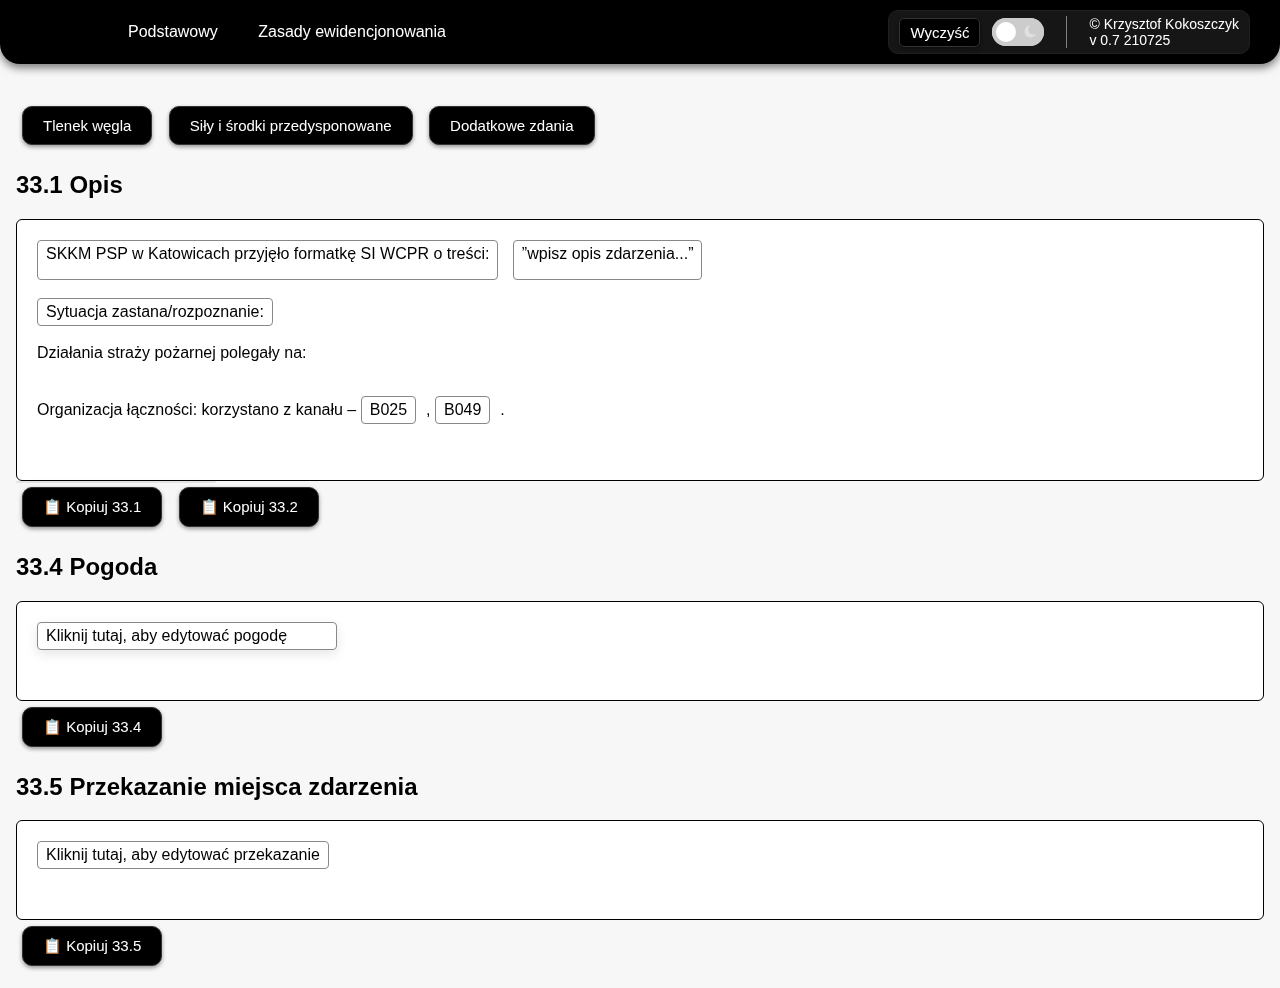
<file: index.html>
<!DOCTYPE html>
<html lang="pl">

<head>
  <meta charset="UTF-8">
  <meta name="viewport" content="width=device-width, initial-scale=1.0">
  <title>Generator opisu v 0.7</title>
  <link rel="stylesheet" href="style.css">
</head>

<body class="bg-light">

  <div class="navbar">
    <div class="navbar-logo-obwoluta">
      <div class="navbar-logo"><span id="logoText">K</span></div>
    </div>
    <div class="navbar-left">
      <div class="navbar-links">
        <button onclick="loadTab('tab3')">Podstawowy</button>
        <button onclick="loadTab('tab4')">Zasady ewidencjonowania</button>
      </div>
    </div>
    <div class="navbar-right">
  <button id="btnClear">Wyczyść</button>
  <label class="theme-toggle">
    <input type="checkbox" id="darkModeToggle">
    <span class="slider">
    <span class="slider">
    <svg class="icon sun" viewBox="0 0 24 24"><path fill="currentColor" d="M6.76 4.84l-1.8-1.79-1.41 1.41 1.79 1.8 1.42-1.42zm10.48 0l1.79-1.79-1.41-1.41-1.8 1.79 1.42 1.41zM12 4V1h-1v3h1zm5 8a5 5 0 11-10 0 5 5 0 0110 0zm1 0h3v-1h-3v1zm-1.76 7.16l1.8 1.79 1.41-1.41-1.79-1.8-1.42 1.42zM12 20v3h1v-3h-1zm-7-8H2v1h3v-1zm1.76 7.16l-1.8 1.79 1.41 1.41 1.8-1.79-1.41-1.41z"/></svg>
    <svg class="icon moon" viewBox="0 0 24 24"><path fill="currentColor" d="M12.74 2a9 9 0 108.6 12.42A7 7 0 0112.74 2z"/></svg>
    <span class="circle"></span>
  </label>
  <div class="separator"></div>
  <div class="copyright">
    &copy; Krzysztof Kokoszczyk<br>
    v 0.7 210725
  </div>
</div>
</div>
  </div>
  <div id="tabContent" style="padding: 16px; padding-top: 100px;"></div>
  <script src="main.js"></script>
</body>

</html>
</file>
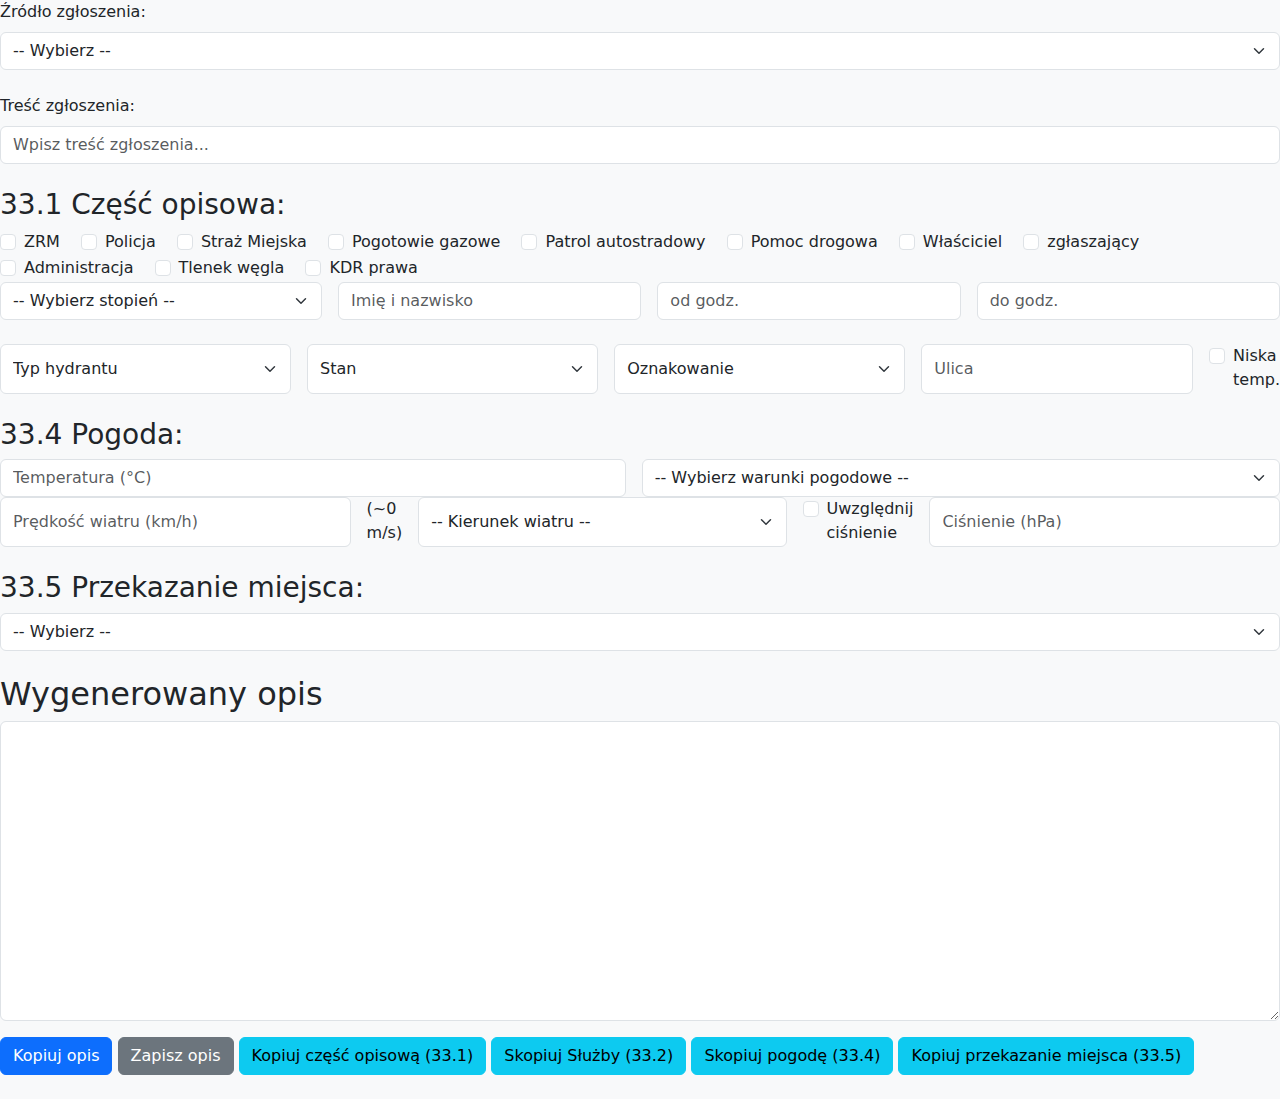
<file: tab1.html>
<!DOCTYPE html>
<html lang="pl">
<head>
  <meta charset="UTF-8">
  <meta name="viewport" content="width=device-width, initial-scale=1.0">
  <title>Generator opisu v0.1</title>
  <link href="https://cdn.jsdelivr.net/npm/bootstrap@5.3.0-alpha1/dist/css/bootstrap.min.css" rel="stylesheet">
  <script src="script.js"></script>
</head>
<body class="bg-light">
    <div class="mb-4">
      <label for="source" class="form-label">Źródło zgłoszenia:</label>
      <select id="source" class="form-select" onchange="updateDescription()">
        <option value="">-- Wybierz --</option>
        <option value="SI WCPR">SI WCPR</option>
        <option value="Numer miejski">Numer miejski</option>
        <option value="Monitoring">Monitoring</option>
      </select>
    </div>

    <div class="mb-4">
      <label for="message" class="form-label">Treść zgłoszenia:</label>
      <input type="text" id="message" class="form-control" onfocus="this.select()" oninput="updateDescription()" placeholder="Wpisz treść zgłoszenia...">
    </div>

    <div class="mb-4">
      <h3>33.1 Część opisowa:</h3>
      <div class="form-check form-check-inline">
        <input type="checkbox" class="form-check-input on-scene copy-eligible" id="zrmCheckbox" value="ZRM" onchange="updateDescription()">
        <label class="form-check-label" for="zrmCheckbox">ZRM</label>
      </div>
      <div class="form-check form-check-inline">
        <input type="checkbox" class="form-check-input on-scene copy-eligible" id="policjaCheckbox" value="Policja" onchange="updateDescription()">
        <label class="form-check-label" for="policjaCheckbox">Policja</label>
      </div>
      <div class="form-check form-check-inline">
        <input type="checkbox" class="form-check-input on-scene copy-eligible" id="strazmCheckbox" value="Straż Miejska" onchange="updateDescription()">
        <label class="form-check-label" for="strazmCheckbox">Straż Miejska</label>
      </div>
      <div class="form-check form-check-inline">
        <input type="checkbox" class="form-check-input on-scene copy-eligible" id="pgCheckbox" value="Pogotowie gazowe" onchange="updateDescription()">
        <label class="form-check-label" for="pgCheckbox">Pogotowie gazowe</label>
      </div>
      <div class="form-check form-check-inline">
        <input type="checkbox" class="form-check-input on-scene copy-eligible" id="paCheckbox" value="Patrol autostradowy" onchange="updateDescription()">
        <label class="form-check-label" for="paCheckbox">Patrol autostradowy</label>
      </div>
      <div class="form-check form-check-inline">
        <input type="checkbox" class="form-check-input on-scene copy-eligible" id="pdCheckbox" value="Pomoc drogowa" onchange="updateDescription()">
        <label class="form-check-label" for="pdCheckbox">Pomoc drogowa</label>
      </div>
      <div class="form-check form-check-inline">
        <input type="checkbox" class="form-check-input on-scene" id="ownerCheckbox" value="Właściciel" onchange="updateDescription()">
        <label class="form-check-label" for="ownerCheckbox">Właściciel</label>
      </div>
      <div class="form-check form-check-inline">
        <input type="checkbox" class="form-check-input on-scene" id="zgCheckbox" value="Zgłaszający" onchange="updateDescription()">
        <label class="form-check-label" for="zgCheckbox">zgłaszający</label>
      </div>
      <div class="form-check form-check-inline">
        <input type="checkbox" class="form-check-input on-scene" id="admCheckbox" value="Przedstawiciel administracji" onchange="updateDescription()">
        <label class="form-check-label" for="admCheckbox">Administracja</label>
      </div>
      <div class="form-check form-check-inline">
        <input type="checkbox" id="coCheckbox" class="form-check-input" onchange="toggleCO(); updateDescription()">
        <label class="form-check-label" for="coCheckbox">Tlenek węgla</label>
      </div>
      <div class="form-check form-check-inline">
        <input type="checkbox" id="kdrRightsCheckbox" class="form-check-input" onchange="toggleKDR(); updateDescription()">
        <label class="form-check-label" for="kdrRightsCheckbox">KDR prawa</label>
    </div>

    <div id="coDetails" class="mb-4" style="display: none;">
      <div class="d-flex gap-3">
        <input type="text" id="aptNumber" class="form-control" placeholder="Wpisz numer mieszkania" oninput="updateDescription()">
        <input type="text" id="checkedFlats" class="form-control" placeholder="Wpisz sprawdzone mieszkania" oninput="updateDescription()">
        <input type="text" id="uncheckedFlats" class="form-control" placeholder="Nie dokonano pomiarów - numery" oninput="updateDescription()">
      </div>
      <div class="mt-3 d-flex gap-3">
        <div class="form-check">
          <input type="checkbox" id="evacuation" class="form-check-input" onchange="updateDescription()">
          <label class="form-check-label" for="evacuation">Ewakuacja</label>
        </div>
        <div class="form-check">
          <input type="checkbox" id="kpp" class="form-check-input" onchange="updateDescription()">
          <label class="form-check-label" for="kpp">KPP</label>
        </div>
        <div class="form-check">
          <input type="checkbox" id="drager" class="form-check-input" onchange="updateDescription()">
          <label class="form-check-label" for="drager">Drager</label>
        </div>
        <div class="form-check">
          <input type="checkbox" id="ban" class="form-check-input" onchange="updateDescription()">
          <label class="form-check-label" for="ban">Zakaz</label>
        </div>
      </div>
    </div>

    <div id="kdrDetails" class="mb-4" style="display: none;">
      <div class="d-flex gap-3">
        <div class="form-check">
          <input type="checkbox" id="kdrEvac" class="form-check-input" onchange="updateDescription()">
          <label class="form-check-label" for="kdrEvac">Ewakuacja</label>
        </div>
        <div class="form-check">
          <input type="checkbox" id="kdrBanStay" class="form-check-input" onchange="updateDescription()">
          <label class="form-check-label" for="kdrBanStay">Zakaz przebywania</label>
        </div>
        <div class="form-check">
          <input type="checkbox" id="kdrEvacProp" class="form-check-input" onchange="updateDescription()">
          <label class="form-check-label" for="kdrEvacProp">Ewakuacja mienia</label>
        </div>
        <div class="form-check">
          <input type="checkbox" id="kdrDemol" class="form-check-input" onchange="updateDescription()">
          <label class="form-check-label" for="kdrDemol">Prace wyburzeniowe</label>
        </div>
      </div>
      <div class="d-flex gap-3">
        <div class="form-check">
          <input type="checkbox" id="kdrCommBlock" class="form-check-input" onchange="updateDescription()">
          <label class="form-check-label" for="kdrCommBlock">Wstrzymania komunikacji</label>
        </div>
        <div class="form-check">
          <input type="checkbox" id="kdrAcceptUse" class="form-check-input" onchange="updateDescription()">
          <label class="form-check-label" for="kdrAcceptUse">Przyjęcia w użytkowanie</label>
        </div>
        <div class="form-check">
          <input type="checkbox" id="kdrAbandonRules" class="form-check-input" onchange="updateDescription()">
          <label class="form-check-label" for="kdrAbandonRules">Odstąpienia od zasad uznanych za bezpieczne</label>
        </div>
      </div>
    </div>

    <div class="d-flex gap-3 mb-4">
      <select id="rank" class="form-select" onchange="updateDescription()">
        <option value="">-- Wybierz stopień --</option>
        <option>ogn.</option>
        <option>st. ogn.</option>
        <option>mł. asp.</option>
        <option>asp.</option>
        <option>st. asp.</option>
        <option>asp. sztab.</option>
        <option>mł. kpt.</option>
        <option>kpt.</option>
        <option>st. kpt.</option>
        <option>mł. bryg.</option>
      </select>
      <input type="text" id="officer" class="form-control" placeholder="Imię i nazwisko" oninput="updateDescription()">
      <input type="text" id="fromHour" class="form-control" placeholder="od godz." oninput="formatTime(this); updateDescription()">
      <input type="text" id="toHour" class="form-control" placeholder="do godz." oninput="formatTime(this); updateDescription()">
    </div>
    
    <div class="d-flex gap-3 mb-4">
      <select id="hydrantType" class="form-select" onchange="updateDescription()">
        <option value="">Typ hydrantu</option>
        <option value="podziemny">podziemny</option>
        <option value="nadziemny">nadziemny</option>
      </select>
      <select id="hydrantState" class="form-select" onchange="updateDescription()">
        <option value="">Stan</option>
        <option value="sprawny">sprawny</option>
        <option value="niesprawny">niesprawny</option>
      </select>
      <select id="hydrantMarking" class="form-select" onchange="updateDescription()">
        <option value="">Oznakowanie</option>
        <option value="oznakowany">oznakowany</option>
        <option value="nieoznakowany">nieoznakowany</option>
      </select>
      <input type="text" id="hydrantStreet" class="form-control" placeholder="Ulica" oninput="updateDescription()">
      <div class="form-check">
        <input type="checkbox" id="hydrantLowTemp" class="form-check-input" onchange="updateDescription()">
        <label class="form-check-label" for="hydrantLowTemp">Niska temp.</label>
      </div>
    </div>

    <div class="mb-4">
      <h3>33.4 Pogoda:</h3>
      <div class="d-flex gap-3">
        <input type="text" id="temperature" class="form-control" placeholder="Temperatura (°C)" oninput="updateDescription()">
        <select id="weatherCondition" class="form-select" onchange="updateDescription()">
          <option value="">-- Wybierz warunki pogodowe --</option>
          <option value="brak opadów">brak opadów</option>
          <option value="brak zachmurzenia">brak zachmurzenia</option>
          <option value="zachmurzenie - częściowe">zachmurzenie - częściowe</option>
          <option value="zachmurzenie - całkowite">zachmurzenie - całkowite</option>
          <option value="mgła">mgła</option>
          <option value="opad deszczu">opad deszczu</option>
          <option value="opad śniegu">opad śniegu</option>
        </select>
      </div>
      <div class="d-flex gap-3">
        <input type="text" id="windSpeed" class="form-control" placeholder="Prędkość wiatru (km/h)" oninput="updateDescription(); updateWindSpeedMS();">
        <span id="windSpeedMS">(~0 m/s)</span>
        <select id="windDir" class="form-select" onchange="updateDescription()">
          <option value="">-- Kierunek wiatru --</option>
          <option value="północny">północny</option>
          <option value="północno-wschodni">północno-wschodni</option>
          <option value="wschodni">wschodni</option>
          <option value="południowo-wschodni">południowo-wschodni</option>
          <option value="południowy">południowy</option>
          <option value="południowo-zachodni">południowo-zachodni</option>
          <option value="zachodni">zachodni</option>
          <option value="północno-zachodni">północno-zachodni</option>
        </select>
        <div class="form-check">
          <input type="checkbox" id="pressureToggle" class="form-check-input" onchange="updateDescription()">
          <label class="form-check-label" for="pressureToggle">Uwzględnij ciśnienie</label>
        </div>
        <input type="text" id="pressureVal" class="form-control" placeholder="Ciśnienie (hPa)" oninput="updateDescription()">
      </div>
    </div>

    <div class="mb-4">
      <h3>33.5 Przekazanie miejsca:</h3>
      <select id="status" class="form-select" onchange="updateHandoverStatus()">
        <option value="">-- Wybierz --</option>
        <option value="1">Przekazano</option>
        <option value="2">Służbą wiodącą była Policja</option>
        <option value="3">Brak działań ratowniczych</option>
        <option value="4">Brak właściciela obiektu</option>
        <option value="5">Brak szkód, charakter zdarzenia</option>
        <option value="6">Brak właściciela na miejscu</option>
      </select>
    </div>

    <div class="mb-4">
      <h2>Wygenerowany opis</h2>
      <textarea id="output" class="form-control" style="height: 300px;" readonly></textarea>
      <div class="mt-3">
        <button class="btn btn-primary" onclick="copyOutput()">Kopiuj opis</button>
        <button class="btn btn-secondary" onclick="saveOutput()">Zapisz opis</button>
        <button class="btn btn-info" onclick="copyDescriptionOnly()">Kopiuj część opisową (33.1)</button>
        <button class="btn btn-info" onclick="copySelectedServices()">Skopiuj Służby (33.2)</button>
        <button class="btn btn-info" onclick="copyWeather()">Skopiuj pogodę (33.4)</button>
        <button class="btn btn-info" onclick="copyHandover()">Kopiuj przekazanie miejsca (33.5)</button>
      </div>
    </div>

  </div>

  <script src="https://cdn.jsdelivr.net/npm/bootstrap@5.3.0-alpha1/dist/js/bootstrap.bundle.min.js"></script>
</body>
</html>
</file>
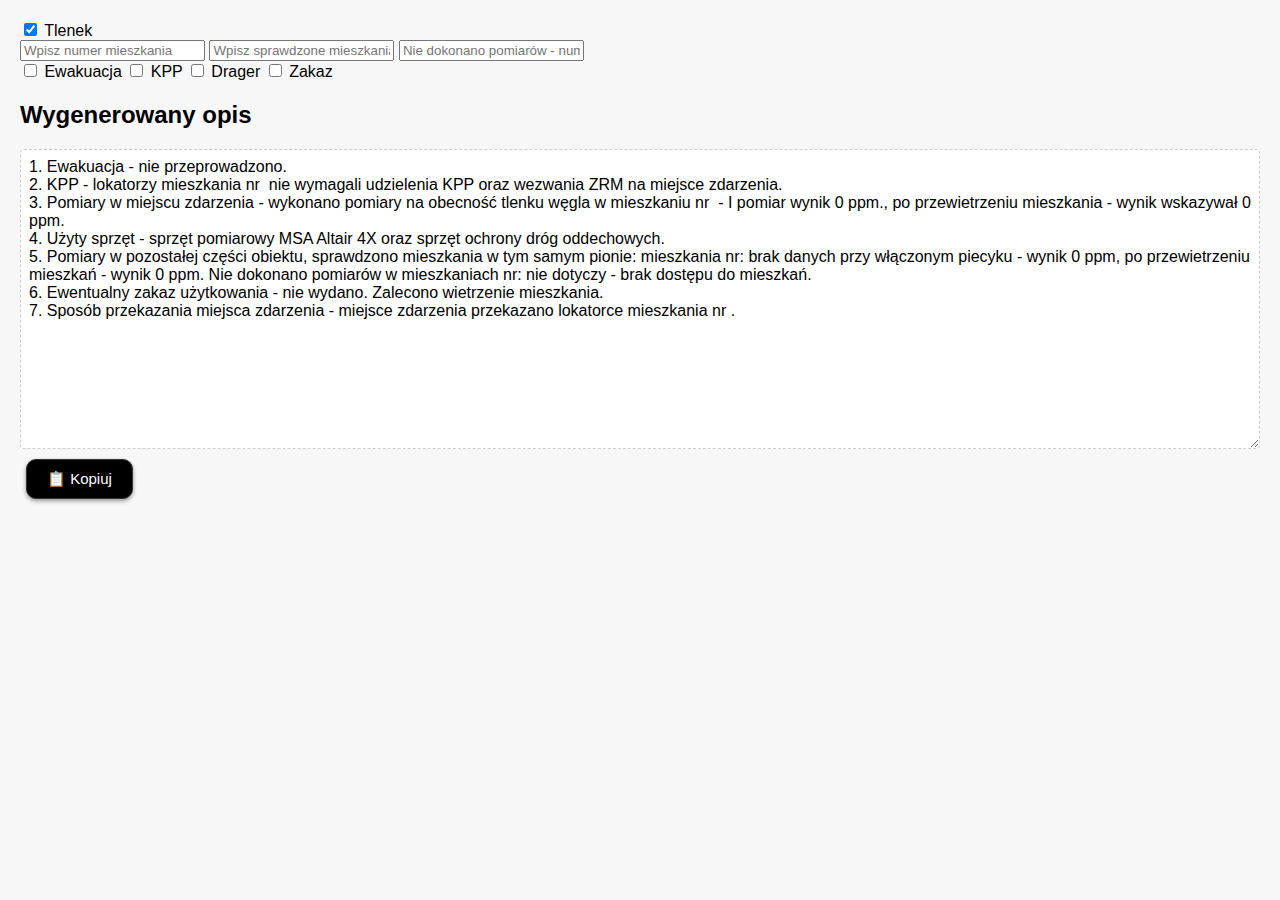
<file: tab2.html>
<!DOCTYPE html>
<html lang="pl">
<head>
  <meta charset="UTF-8">
  <title>7 punktów</title>
  <link rel="stylesheet" href="style.css">
  <style>
    textarea.interactive {
      border: 1px dashed #ccc;
      padding: 8px;
      font-family: inherit;
      font-size: 1rem;
      background-color: #fff;
      box-sizing: border-box;
      resize: vertical;
      width: 100%;
      height: 300px;
    }
  </style>
</head>
<body onload="updateDescription()">

<div class="container">
  <div class="form-check mb-3">
    <input type="checkbox" id="coCheckbox" class="form-check-input" onchange="updateDescription()" checked>
    <label class="form-check-label" for="coCheckbox">Tlenek</label>
  </div>

  <div id="coDetails" class="mb-4">
    <div class="d-flex gap-3">
      <input type="text" id="aptNumber" placeholder="Wpisz numer mieszkania" oninput="updateDescription()">
      <input type="text" id="checkedFlats" placeholder="Wpisz sprawdzone mieszkania" oninput="updateDescription()">
      <input type="text" id="uncheckedFlats" placeholder="Nie dokonano pomiarów - numery" oninput="updateDescription()">
    </div>
    <div class="mt-3 d-flex gap-3">
      <label><input type="checkbox" id="evacuation" onchange="updateDescription()"> Ewakuacja</label>
      <label><input type="checkbox" id="kpp" onchange="updateDescription()"> KPP</label>
      <label><input type="checkbox" id="drager" onchange="updateDescription()"> Drager</label>
      <label><input type="checkbox" id="ban" onchange="updateDescription()"> Zakaz</label>
    </div>
  </div>

  <h2>Wygenerowany opis</h2>
  <textarea id="output" class="interactive" style="width: 100%; height: 300px; white-space: pre-wrap;" readonly></textarea>
  <div class="mt-3">
    <button class="copy-button" onclick="copyDescriptionOnly()">📋 Kopiuj</button>
  </div>
</div>

<script>
  function updateDescription() {
    const co = document.getElementById("coCheckbox").checked;
    let outputText = "";

    if (co) {
      const apt = document.getElementById("aptNumber").value;
      const flats = document.getElementById("checkedFlats").value || "brak danych";
      const unflats = document.getElementById("uncheckedFlats").value || "nie dotyczy";
      const evac = document.getElementById("evacuation").checked;
      const kpp = document.getElementById("kpp").checked;
      const drager = document.getElementById("drager").checked;
      const ban = document.getElementById("ban").checked;

      outputText += `1. Ewakuacja - ${evac ? 'przeprowadzono' : 'nie przeprowadzono'}.\n`;
      outputText += `2. KPP - lokatorzy mieszkania nr ${apt} ${kpp ? 'wymagali' : 'nie wymagali'} udzielenia KPP oraz wezwania ZRM na miejsce zdarzenia.\n`;
      outputText += `3. Pomiary w miejscu zdarzenia - wykonano pomiary na obecność tlenku węgla w mieszkaniu nr ${apt} - I pomiar wynik 0 ppm., po przewietrzeniu mieszkania - wynik wskazywał 0 ppm.\n`;
      outputText += `4. Użyty sprzęt - sprzęt pomiarowy ${drager ? 'Drager X-am 2500' : 'MSA Altair 4X'} oraz sprzęt ochrony dróg oddechowych.\n`;
      outputText += `5. Pomiary w pozostałej części obiektu, sprawdzono mieszkania w tym samym pionie: mieszkania nr: ${flats} przy włączonym piecyku - wynik 0 ppm, po przewietrzeniu mieszkań - wynik 0 ppm. Nie dokonano pomiarów w mieszkaniach nr: ${unflats} - brak dostępu do mieszkań.\n`;
      outputText += `6. Ewentualny zakaz użytkowania - ${ban ? 'wydano' : 'nie wydano. Zalecono wietrzenie mieszkania.'}\n`;
      outputText += `7. Sposób przekazania miejsca zdarzenia - miejsce zdarzenia przekazano lokatorce mieszkania nr ${apt}.\n\n`;
    }

    document.getElementById("output").value = outputText;
  }

  function copyDescriptionOnly() {
    const output = document.getElementById("output").value;
    const lines = output.trim().split("\\n");
    const tempIndex = lines.findIndex(line => line.trim().startsWith("Temp."));
    const relevantLines = tempIndex !== -1 ? lines.slice(0, tempIndex) : lines;
    navigator.clipboard.writeText(relevantLines.join("\\n").trim());
  }
</script>

</body>
</html>
</file>
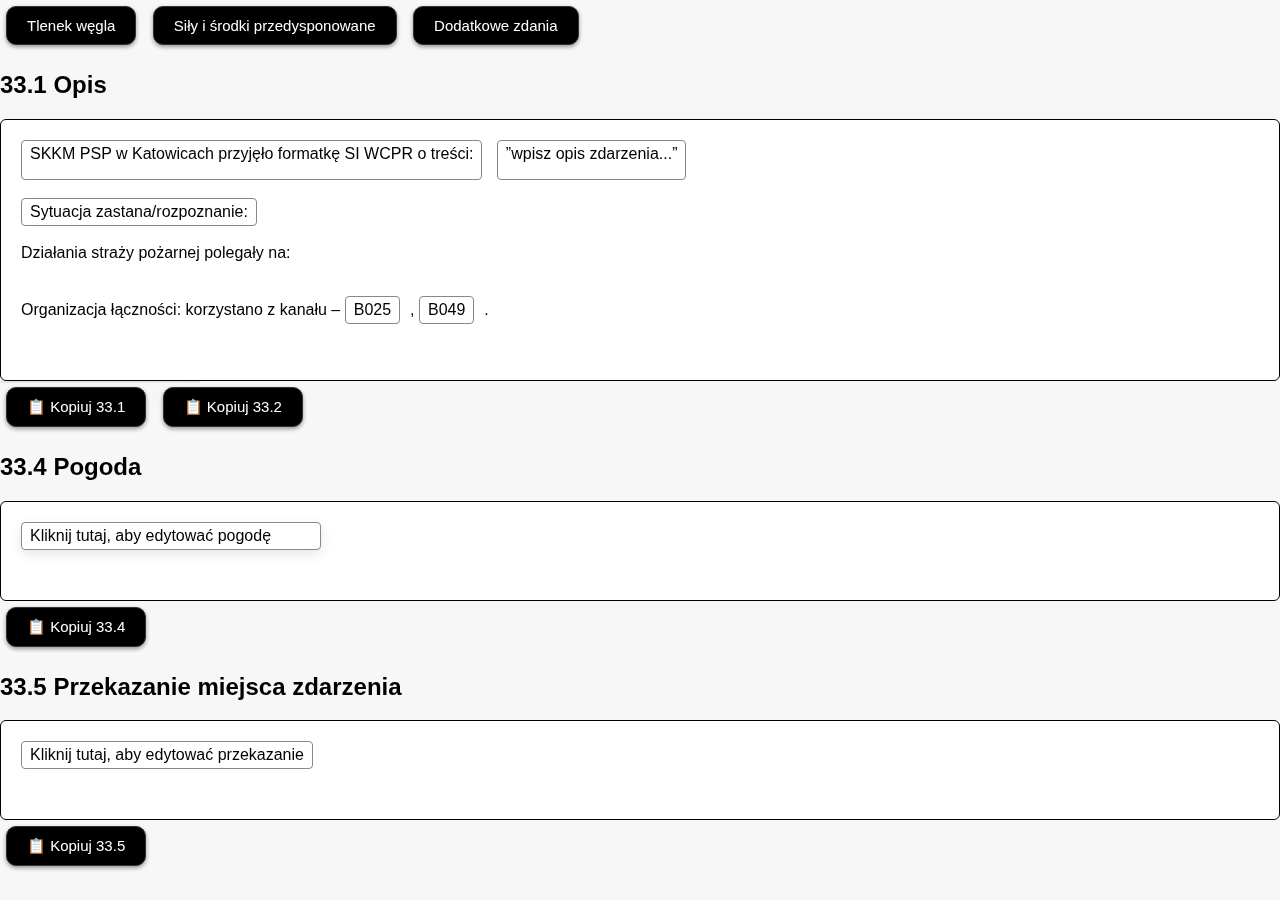
<file: tab3.html>
<!DOCTYPE html>
<html lang="pl">

<head>
  <meta charset="UTF-8">
  <title>Podstawowy</title>
  <link rel="stylesheet" href="style.css">
  <script defer src="script3.js"></script>
</head>

<body>
  <div class="form-check mb-3">
    <label for="coCheckbox" class="copy-button co-toggle-label">
      <input type="checkbox" id="coCheckbox" onchange="toggleCOForm()" style="display:none;">
      Tlenek węgla
    </label>
    <label for="dispatchToggle" class="copy-button co-toggle-label">
      <input type="checkbox" id="dispatchToggle" onchange="toggleDispatchForm()" style="display:none;">
      Siły i środki przedysponowane
    </label>
    <label for="additionalToggle" class="copy-button co-toggle-label">
      <input type="checkbox" id="additionalToggle" onchange="toggleAdditionalForm()" style="display:none;">
      Dodatkowe zdania
    </label>
  </div>
  <div id="dispatchFormContainer" style="display: none;">
    <div id="dispatchForm">
      <h3>Siły i środki przedysponowane</h3>
      <div class="form-group">
        <label for="dispatchTime">Data i godzina:</label><br />
        <input type="datetime-local" id="dispatchTime" />
      </div>
      <div class="form-group">
        <label for="dispatchVehicle">Wybierz pojazd:</label><br />
        <select id="dispatchVehicle">
          <optgroup label="JRG 1">
            <option value="GBA -Rt 2/16 MERCEDES, SF 301-21">301-21</option>
            <option value="GBA -Rt 2,5/25 RENAULT, SF 301-22">301-22</option>
            <option value="GCBA 8/50 RENAULT, SF 301-27">301-27</option>
            <option value="SCD 40 IVECO MAGIRUS, SF 301-51">301-51</option>
            <option value="SLRR FORD RANGER I, SF301-90">301-90</option>
          </optgroup>
          <optgroup label="JRG 2">
            <option value="GBA -Rt 2,5/25 RENAULT, SF 302-21">302-21</option>
            <option value="GCBA 5/38/4,6 SCANIA, SF 302-25">302-25</option>
            <option value="SCRt SCANIA, SF 302-43">302-43</option>
            <option value="SD 30 IVECO, SF 302-51">302-51</option>
            <option value="SRRChem SCANIA_Mobilab, SF 302-61">302-61</option>
            <option value="SLRR FORD RANGER II DRON, SF 302-90">302-90</option>
          </optgroup>
          <optgroup label="JRG 3">
            <option value="GBA -Rt 2,7/25 RENAULT, SF 303-21">303-21</option>
            <option value="GCBA 5/32/4,8 SCANIA, SF 303-25">303-25</option>
            <option value="SLRR REXTON, SF 303-90">303-90</option>
          </optgroup>
          <optgroup label="OSP">
            <option value="GLBM 0,2/1 Ford Transit, SF 329-12">329-12 OSP KOSTUCHNA FORD</option>
            <option value="SLRR  Isuzu D-MAX, SF 329-13">329-13 OSP KOSTUCHNA Isuzu</option>
            <option value="GCBA 4,2/37,1/4,3 VOLVO, SF 329-14">329-14 OSP KOSTUCHNA FMX</option>
            <option value="GBA 2/24/2,5 Renault, SF 329-21">329-21 OSP Dąbrówka Mała Renault</option>
            <option value="SLKw BUS RENAULT MASTER, SF 329-22">329-22 OSP Dąbrówka Mała Renault Bus</option>
            <option value="GCBA 3/16/1,6 Scania, SF 329-24">329-24 OSP Dąbrówka Mała Scania</option>
            <option value="GBA 3/16/4,3 Renault, SF 329-31">329-31 OSP Podlesie Renault</option>
            <option value="GLBM 0,3 /05 Renault Master, SF 329-32">329-21 OSP Podlesie Renault</option>
            <option value="GBA 2/24/2,5 RENAULT, SF 329-41">329-41 OSP Szopienice Renault</option>
            <option value="GCBA 4,5/29,7/4,7 MAN  TGM, SF 329-42">329-42 OSP Szopienice MAN</option>
            <option value="GCBA 5,1/32/2,5 SCANIA, SF 329-51">329-51 OSP Zarzecze Scania</option>
            <option value="GLBM 0,2/1 Ford Transit, SF 329-52">329-52 OSP Zarzecze Ford</option>
            <option value="SLOp NISSAN, SF 329-53">329-53 OSP Zarzecze Nissan</option>
          </optgroup>
        </select>
      </div>
      <div class="form-group">
        <label for="meldunekPrefix">Numer meldunku (prefix):</label><br />
        <input type="text" id="meldunekPrefix" value="120100" maxlength="10" />
        <input type="text" id="meldunekSuffix" placeholder="x-xxxx" maxlength="6" oninput="formatReportSuffix()" />
      </div>
    </div>
  </div>
  <div id="coForm" style="display: none; margin-bottom: 1em;">
    <div class="d-flex gap-2">
      <input type="text" id="aptNumber" placeholder="Nr mieszkania" oninput="updateCODescription()">
      <input type="text" id="checkedFlats" placeholder="Sprawdzone mieszkania" oninput="updateCODescription()">
      <select id="deviceSelect" onchange="updateCODescription()">
        <option value="drager">Drager X-am 2500</option>
        <option value="msa">MSA Altair 4XR</option>
        <option value="tetra">Tetra 3</option>
        <option value="microclip">MicroClip</option>
      </select>
      <input type="text" id="uncheckedFlats" placeholder="Brak pomiaru - numery" oninput="updateCODescription()">
    </div>
    <div style="margin-top: 0.5em;">
      <label><input type="checkbox" id="evacuation" onchange="updateCODescription()"> Ewakuacja</label>
      <label><input type="checkbox" id="kpp" onchange="updateCODescription()"> KPP</label>
      <label><input type="checkbox" id="ban" onchange="updateCODescription()"> Zakaz</label>
    </div>
  </div>
  <div>
    <h2>33.1 Opis</h2>
    <div id="editableBox" class="editable" contenteditable="true">
      <span id="interactiveText1" class="interactive">SKKM PSP w Katowicach przyjęło formatkę SI WCPR o treści:</span>
      <div id="defaultText" class="interactive">”wpisz opis zdarzenia...”</div>
      <br><br>
      <span id="interactiveText2" class="interactive">Sytuacja zastana/rozpoznanie:</span>
      <div id="myślniki"></div>
      <br>
      <span>Działania straży pożarnej polegały na:</span>
      <div id="dzialaniaContainer"></div>
      <div id="coOutput" style="white-space: pre-line; margin: 1em 0;"></div>
      <br>
      <div id="additionalContainer"></div>
      Organizacja łączności: korzystano z kanału –
      <span class="interactive kanal-kom">B025</span>,
      <span class="interactive kanal-kom">B049</span>.
      <br>
      <br>
      <div id="poziomContainer"></div>
      <div id="hydrantContainer"></div>
      <br>
      <div id="dispatchOutput" style="white-space: pre-line;"></div>
    </div>
    <ul id="menu" class="context-menu"></ul>
    <button class="copy-button" onclick="kopiujZawartosc()">📋 Kopiuj 33.1</button>
    <button class="copy-button" onclick="kopiujsluzby()">📋 Kopiuj 33.2</button>
    <h2>33.4 Pogoda</h2>
    <div id="weatherBox" class="editable" contenteditable="true">
      <div id="weatherResult" class="interactive">
        Kliknij tutaj, aby edytować pogodę
      </div>
    </div>
    <button class="copy-button" onclick="kopiujPogode()">📋 Kopiuj 33.4</button>
    <h2>33.5 Przekazanie miejsca zdarzenia</h2>
    <div id="przekazanieBox" class="editable" contenteditable="true">
      <div id="przekazanie" class="interactive">
        Kliknij tutaj, aby edytować przekazanie
      </div>
    </div>
    <button class="copy-button" onclick="kopiujprzekazanie()">📋 Kopiuj 33.5</button>
  </div>
</file>
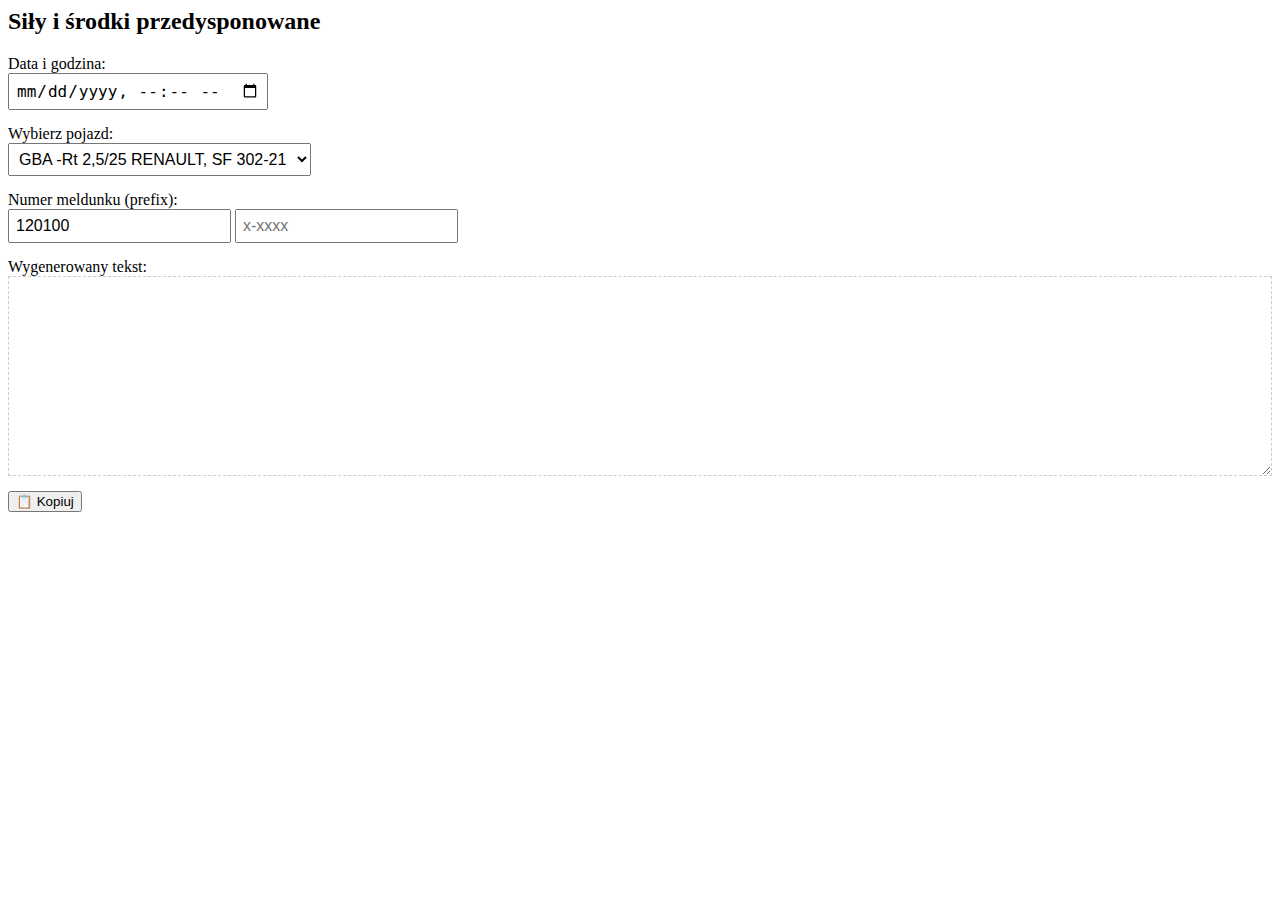
<file: tab4.html>
<head>
  <meta charset="UTF-8" />
  <title>Siły i środki - Przedysponowanie</title>
  <style>
    textarea.interactive {
      border: 1px dashed #ccc;
      padding: 8px;
      font-family: inherit;
      font-size: 1rem;
      background-color: #fff;
      box-sizing: border-box;
      resize: vertical;
      width: 100%;
      height: 200px;
    }
    .form-group {
      margin-bottom: 15px;
    }
    input, select {
      padding: 6px;
      font-size: 1rem;
    }
  </style>
</head>
<body onload="init()">

  <h2>Siły i środki przedysponowane</h2>

  <div class="form-group">
    <label for="dispatchTime">Data i godzina:</label><br />
    <input type="datetime-local" id="dispatchTime" />
  </div>

  <div class="form-group">
    <label for="dispatchVehicle">Wybierz pojazd:</label><br />
    <select id="dispatchVehicle">
      <option value="GBA -Rt 2,5/25 RENAULT, SF 302-21">GBA -Rt 2,5/25 RENAULT, SF 302-21</option>
      <option value="GCBA 5/38/4,6 SCANIA, SF 302-25">GCBA 5/38/4,6 SCANIA, SF 302-25</option>
      <option value="SD 30 IVECO, SF 302-51">SD 30 IVECO, SF 302-51</option>
      <option value="SLRR FORD RANGER, SF 302-90">SLRR FORD RANGER, SF 302-90</option>
    </select>
  </div>

  <div class="form-group">
    <label for="meldunekPrefix">Numer meldunku (prefix):</label><br />
    <input type="text" id="meldunekPrefix" value="120100" maxlength="10" />
    <input type="text" id="meldunekSuffix" placeholder="x-xxxx" maxlength="6" oninput="formatReportSuffix()" />
  </div>

  <div class="form-group">
    <label for="dispatchOutput">Wygenerowany tekst:</label><br />
    <textarea id="dispatchOutput" class="interactive" readonly></textarea>
  </div>

  <button onclick="copyDispatch()">📋 Kopiuj</button>
</file>
<file: style.css>
body {
  font-family: Arial, sans-serif;
  margin: 0;
  background: #f7f7f7;
}

.container {
  padding: 20px;
}

h1 {
  text-align: center;
  margin-top: 60px;
}

.navbar {
  background: #000;
  color: white;
  padding: 10px 30px;
  display: flex;
  justify-content: space-between;
  align-items: center;
  border-radius: 0 0 20px 20px;
  box-shadow: 0 4px 8px rgba(0, 0, 0, 0.5);
  position: fixed;
  top: 0;
  left: 0;
  right: 0;
  z-index: 1000;
  animation: slideDown 0.5s ease-out;
  overflow: visible;
}

.navbar::before {
  content: "";
  position: absolute;
  top: -2px;
  left: 0;
  width: 100%;
  height: 2px;
  background: #000;
  z-index: -1;
}

@keyframes slideDown {
  from {
    transform: translateY(-100%);
    opacity: 0;
  }

  to {
    transform: translateY(0);
    opacity: 1;
  }
}

.navbar-left {
  display: flex;
  align-items: center;
  gap: 20px;
  padding-left: 80px;
}

.navbar-logo-obwoluta {
  position: absolute;
  left: 20px;
  top: 80%;
  transform: translateY(-80%) scale(0);
  width: 80px;
  height: 80px;
  background: #000;
  border-radius: 50%;
  border: 4px solid white;
  display: flex;
  align-items: center;
  justify-content: center;
  z-index: 1;
  box-shadow: 0 4px 8px rgba(0, 0, 0, 0.5);
  animation: popIn 0.6s ease-out forwards;
}

@keyframes popIn {
  to {
    transform: translateY(-50%) scale(1);
  }
}

.navbar-logo {
  width: 56px;
  height: 56px;
  background: white;
  border-radius: 50%;
  display: flex;
  align-items: center;
  justify-content: center;
  font-weight: bold;
  color: black;
  font-size: 24px;
  transition: transform 0.3s ease;
}

.navbar-logo:hover {
  transform: scale(1.15) rotate(5deg);
}

.navbar-logo span {
  display: inline-block;
  transition: opacity 0.3s ease, transform 0.3s ease;
  opacity: 1;
}

.navbar-logo span.fade-out {
  opacity: 0;
  transform: translateY(-5px);
}

.navbar-logo span.fade-in {
  opacity: 1;
  transform: translateY(0);
}

.navbar-links button,
.navbar-links a {
  background: none;
  border: none;
  color: white;
  margin: 0 12px;
  font-weight: 500;
  cursor: pointer;
  font-size: 1em;
  transition: color 0.3s ease, transform 0.2s ease;
  position: relative;
  -webkit-tap-highlight-color: transparent;
  user-select: none;
}

.navbar-links button:focus,
.navbar-links button:active,
.navbar-links button:focus-visible {
  outline: none;
  box-shadow: none;
}

.navbar-links a::after,
.navbar-links button::after {
  content: '';
  position: absolute;
  left: 0;
  bottom: -4px;
  width: 100%;
  height: 2px;
  background: rgb(255, 213, 0);
  transform: scaleX(0);
  transform-origin: left;
  transition: transform 0.3s ease;
}

.navbar-links a:hover,
.navbar-links button:hover {
  color: #ffffff;
  text-shadow: 0 0 20px rgba(255, 255, 255, 0.8);
}

.navbar-links a:hover::after,
.navbar-links button:hover::after {
  transform: scaleX(1);
}

.navbar-right {
  display: flex;
  align-items: center;
  gap: 12px;
  font-family: "Segoe UI", sans-serif;
  font-size: 14px;
  background-color: #161616;
  border: 1px solid #202020;
  border-radius: 10px;
  padding: 5px 10px;
}

.context-menu {
  position: absolute;
  background: rgba(255, 255, 255, 0.7);
  backdrop-filter: blur(14px) saturate(160%);
  -webkit-backdrop-filter: blur(14px) saturate(160%);
  border: 1px solid rgba(0, 0, 0, 0.1);
  padding: 0;
  border-radius: 12px;
  box-shadow: 0 8px 24px rgba(0, 0, 0, 0.1);
  z-index: 1000;
  min-width: 200px;
  max-height: 50vh;
  overflow-y: auto;
  overflow-x: hidden;
  display: none;
  color: #111;
  animation: fadeIn 0.2s ease-in-out;
  display: flex;
  flex-direction: column;
  align-items: center;
  justify-content: flex-start;
  text-align: center;
  box-sizing: border-box;
  margin: 0;
}

.context-menu li,
.context-menu label,
.context-menu input[type="text"] {
  display: block;
  width: 100%;
  padding: 8px 14px;
  font-size: 14px;
  cursor: pointer;
  border-radius: 8px;
  transition: background 0.2s ease;
  margin: 0 auto;
  text-align: center;
  box-sizing: border-box;
}

.context-menu li:hover,
.context-menu label:hover {
  background: rgba(0, 0, 0, 0.05);
}

.context-menu input[type="checkbox"] {
  width: 18px;
  height: 18px;
  border: 2px solid #888;
  background-color: transparent;
  position: relative;
  cursor: pointer;
  appearance: none;
  border-radius: 4px;
  transition: background-color 0.2s ease, border-color 0.2s ease;
}

.context-menu input[type="checkbox"]:checked {
  background-color: #000;
  border-color: #fff;
}

.context-menu input[type="checkbox"]:checked::after {
  content: '';
  position: absolute;
  top: 2px;
  left: 2px;
  width: 10px;
  height: 10px;
  background-color: #000;
  border-radius: 2px;
}

.context-menu label {
  font-size: 14px;
  color: #000000;
  cursor: pointer;
  padding-left: 10px;
  display: inline-block;
  transition: color 0.2s ease;
}

.context-menu label:hover {
  color: #000;
}

.responder-line {
  margin-top: 4px;
}

.editable {
  background: white;
  border: 1px solid #000000;
  border-radius: 6px;
  padding: 20px;
  min-height: 100px;
  width: 100%;
  box-sizing: border-box;
}

#weatherBox,
#editableBox,
#przekazanieBox {
  width: 100%;
  margin: 0;
  max-width: 100%;
  box-sizing: border-box;
  overflow-wrap: break-word;
  overflow-x: hidden;
}

#weatherBox .interactive,
#editableBox .interactive,
#przekazanie {
  background-color: transparent;
  border: 1px solid #888;
  padding: 4px 8px;
  margin: 0 10px 0 0;
  border-radius: 4px;
  cursor: pointer;
  white-space: nowrap;
  display: inline-block;
  transition: all 0.3s ease;
}

#weatherBox .interactive:hover,
#editableBox .interactive:hover {
  background-color: rgba(0, 0, 0, 0.05);
  border-color: #555;
}

.interactive {
  background-color: #dceaff;
  padding: 2px 6px;
  border-radius: 4px;
  cursor: pointer;
  white-space: nowrap;
  display: inline-block;
  box-sizing: border-box;
  transition: all 0.3s ease;
}

#tabFrame {
  position: absolute;
  top: 90px;
  left: 30px;
  right: 10px;
  width: 96%;
  height: calc(100vh - 100px);
  border: none;
  display: flex;
  justify-content: center;
  overflow: auto;
}

.copy-button {
  background-color: #000;
  color: #fff;
  border: 1px solid #333;
  border-radius: 10px;
  padding: 10px 20px;
  font-size: 15px;
  font-family: "Segoe UI", sans-serif;
  cursor: pointer;
  transition: background 0.3s ease, transform 0.2s ease;
  box-shadow: 0 2px 4px rgba(0, 0, 0, 0.4);
  margin: 6px;
}

.copy-button:hover {
  background-color: #111;
  transform: translateY(-1px);
}

.copy-button:active {
  background-color: #1a1a1a;
  transform: scale(0.98);
  box-shadow: inset 0 1px 3px rgba(255, 255, 255, 0.05);
}

#weatherResult {
  width: auto;
  font-family: Arial, sans-serif;
  padding: 15px;
  background: rgba(255, 255, 255, 0.9);
  border-radius: 8px;
  box-shadow: 0 4px 12px rgba(0, 0, 0, 0.1);
  margin: 0 auto;
  min-width: 300px;
}

.form-group {
  margin-bottom: 15px;
}

.form-group label {
  font-weight: bold;
  font-size: 14px;
  display: block;
  margin-bottom: 6px;
}

.form-group input[type="text"],
.form-group select {
  width: 100%;
  padding: 8px;
  font-size: 14px;
  border: 1px solid #ddd;
  border-radius: 4px;
  background: rgba(255, 255, 255, 0.8);
  box-sizing: border-box;
  transition: background 0.3s ease;
}

.form-group select {
  background-color: rgba(255, 255, 255, 0.8);
  border: 1px solid #ddd;
  position: relative;
  z-index: 1;
  backdrop-filter: blur(10px);
}

.form-group select option {
  background-color: rgba(255, 255, 255, 0.8);
  color: #333;
}

#windSpeedMS {
  font-size: 12px;
  color: #ff0000;
  margin-left: 5px;
}

#pressureVal::placeholder {
  color: #999;
}

#tabContent {
  padding: 100px 16px 16px;
  box-sizing: border-box;
}

#defaultText,
#interactiveText1 {
  display: block;
  white-space: pre-wrap !important;
  word-break: break-word;
  overflow-wrap: break-word;
  max-width: 100%;
  padding: 2px 6px;
  min-height: 40px;
  background: #fff;
  border: 1px dashed #888;
  border-radius: 4px;
}

#coCheckboxContainer {
  background-color: #f9f9f9;
  border: 1px solid #ddd;
  border-left: 4px solid #cc0000;
  padding: 1em;
  margin-bottom: 1.5em;
  border-radius: 6px;
  box-shadow: 0 1px 4px rgba(0, 0, 0, 0.05);
}

#coCheckboxContainer label {
  display: flex;
  align-items: center;
  gap: 8px;
  font-weight: bold;
  font-size: 16px;
  cursor: pointer;
}

#coForm {
  margin-top: 1em;
}

#coForm input[type="text"] {
  width: 200px;
  padding: 6px 10px;
  margin: 4px 6px 6px 0;
  border: 1px solid #ccc;
  border-radius: 4px;
  font-size: 14px;
}

#coForm label {
  display: inline-flex;
  align-items: center;
  gap: 5px;
  margin-right: 12px;
  font-size: 14px;
}

#coForm input[type="checkbox"] {
  transform: scale(1.1);
}

.co-toggle-label {
  display: inline-block;
  padding: 10px 20px;
  border-radius: 10px;
  font-size: 15px;
  font-family: "Segoe UI", sans-serif;
  background-color: #000;
  color: #fff;
  border: 1px solid #333;
  box-shadow: 0 2px 4px rgba(0, 0, 0, 0.4);
  transition: background-color 0.3s ease, transform 0.2s ease, box-shadow 0.3s ease;
  user-select: none;
  text-align: center;
  cursor: pointer;
}

.co-toggle-label:hover {
  background-color: #111;
  transform: translateY(-1px);
}

.co-toggle-label:active {
  background-color: #1a1a1a;
  transform: scale(0.98);
  box-shadow: inset 0 1px 3px rgba(255, 255, 255, 0.05);
}

#coCheckbox:checked+.co-toggle-label,
.co-toggle-label.active {
  background-color: #1a1a1a;
  transform: scale(0.98);
  box-shadow: inset 0 1px 3px rgba(255, 255, 255, 0.05);
}

#btnClear {
  background-color: #000;
  color: #fff;
  border: 1px solid #333;
  border-radius: 5px;
  padding: 5px 10px;
  font-size: 15px;
  font-family: "Segoe UI", sans-serif;
  cursor: pointer;
  transition: background 0.3s ease, transform 0.2s ease;
  box-shadow: 0 2px 4px rgba(0, 0, 0, 0.4);
  user-select: none;
  align-self: center;
}

#btnClear:hover {
  background-color: #111;
  transform: translateY(-1px);
}

#btnClear:active {
  background-color: #1a1a1a;
  transform: scale(0.98);
  box-shadow: inset 0 1px 3px rgba(255, 255, 255, 0.05);
}

.separator {
  width: 1px;
  height: 32px;
  background-color: #ccc;
  margin: 0 10px;
  opacity: 0.6;
}

.theme-toggle {
  position: relative;
  display: inline-block;
  width: 52px;
  height: 28px;
}

.theme-toggle input {
  opacity: 0;
  width: 0;
  height: 0;
}

.slider {
  position: absolute;
  top: 0;
  left: 0;
  right: 0;
  bottom: 0;
  background-color: #ccc;
  border-radius: 50px;
  cursor: pointer;
  transition: background-color 0.4s ease;
  display: flex;
  align-items: center;
  justify-content: space-between;
  padding: 0 6px;
}

.slider .icon {
  width: 16px;
  height: 16px;
  color: #fff;
  opacity: 0.4;
  transition: opacity 0.3s ease;
}

.slider .circle {
  position: absolute;
  width: 20px;
  height: 20px;
  background-color: white;
  border-radius: 50%;
  left: 4px;
  top: 4px;
  transition: transform 0.4s ease;
  z-index: 1;
}

input:checked+.slider {
  background-color: #333;
}

input:checked+.slider .moon {
  opacity: 1;
}

input:not(:checked)+.slider .sun {
  opacity: 1;
}

input:checked+.slider .circle {
  transform: translateX(24px);
}

body.dark-mode {
  background: #121212;
  color: #f0f0f0;
}

body.dark-mode .context-menu {
  background: rgba(34, 34, 34, 0.9);
  color: #f0f0f0;
  border: 1px solid rgba(255, 255, 255, 0.2);
}

body.dark-mode .context-menu li:hover,
body.dark-mode .context-menu label:hover {
  background: rgba(255, 255, 255, 0.1);
}

body.dark-mode .editable {
  background: #1f1f1f;
  color: #f0f0f0;
  border: 1px solid #444;
}

body.dark-mode .copy-button,
body.dark-mode .co-toggle-label,
body.dark-mode #btnClear {
  background-color: #333;
  color: white;
  border: 1px solid #888;
}

body.dark-mode .interactive {
  background-color: #333;
  color: white;
}

body.dark-mode input,
body.dark-mode select,
body.dark-mode textarea {
  background-color: #222;
  color: #eee;
  border: 1px solid #555;
}

body.dark-mode .form-group label {
  color: #ddd;
}

body.dark-mode .slider {
  background-color: #666;
}

body.dark-mode .context-menu label {
  color: #ffffff;
}

.suggestion-list {
  background: white;
  border: 1px solid #ccc;
  color: black;
}

body.dark-mode .suggestion-list {
  background: #1e1e1e;
  border: 1px solid #555;
  color: #eee;
}

.form-group input[type="text"] {
  width: 150px;
  padding: 6px 10px;
  margin: 4px 8px 4px 0;
  border: 1px solid rgba(0,0,0,0.2);
  border-radius: 6px;
  box-sizing: border-box;
  background: #fff;
  color: #111;
  transition: background-color 0.3s, color 0.3s, border-color 0.3s;
}

.dark-mode .form-group input[type="text"] {
  background: #222;
  color: #eee;
  border-color: #555;
}

.form-group label {
  color: #111;
  transition: color 0.3s;
}

.dark-mode .form-group label {
  color: #ccc;
}

select {
  background: #fff;
  color: #111;
  border: 1px solid #aaa;
  padding: 5px 8px;
  border-radius: 5px;
  transition: background-color 0.3s, color 0.3s;
}

select option {
  background: #fff;
  color: #111;
}

.dark-mode select {
  background: #222;
  color: #eee;
  border-color: #555;
}

.dark-mode select option {
  background: #222;
  color: #eee;
}

select option:checked,
select option:focus {
  background-color: #4a90e2;
  color: white;
}

.dark-mode select option:checked,
.dark-mode select option:focus {
  background-color: #1e90ff;
  color: white;
}

body.dark-mode .context-menu .category {
  background: #2c2c2c;
  color: #f0f0f0;
}

body.dark-mode .context-menu .subcategory {
  background: #1e1e1e;
}

body.dark-mode .context-menu .subcategory li {
  color: #f0f0f0;
}

body.dark-mode .context-menu .subcategory li:hover {
  background-color: rgba(255, 255, 255, 0.1);
}

.context-menu .category {
  font-weight: bold;
  background: #f0f0f0;
  cursor: pointer;
  user-select: none;
}
.context-menu .category.collapsed::after {
  content: " ▶";
  float: right;
}
.context-menu .category.expanded::after {
  content: " ▼";
  float: right;
}
.context-menu .subcategory {
  display: none;
  background: #fff;
}
.context-menu .subcategory.show {
  display: block;
}
.context-menu .subcategory li {
  padding-left: 24px;
}

.delete-btn {
  background-color: #f44336;
  color: white;
  border: none;
  border-radius: 6px;
  padding: 4px 8px;
  font-size: 14px;
  cursor: pointer;
  transition: background-color 0.3s ease;
}

.delete-btn:hover {
  background-color: #d32f2f;
}

body.dark-mode .delete-btn {
  background-color: #b71c1c;
  color: #fff;
}

.add-line-btn {
  background-color: #fff;
  color: #000;
  border: 1px solid #ccc;
  border-radius: 8px;
  padding: 6px 12px;
  font-size: 14px;
  cursor: pointer;
  font-family: "Segoe UI", sans-serif;
  transition: background-color 0.3s ease, color 0.3s ease, transform 0.2s ease;
  box-shadow: 0 2px 4px rgba(0, 0, 0, 0.15);
  margin: 6px;
}

.add-line-btn:hover {
  background-color: #f0f0f0;
  transform: translateY(-1px);
}

.add-line-btn:active {
  background-color: #e0e0e0;
  transform: scale(0.98);
}

body.dark-mode .add-line-btn {
  background-color: #2a2a2a;
  color: #f0f0f0;
  border: 1px solid #444;
  box-shadow: 0 2px 4px rgba(255, 255, 255, 0.1);
}

body.dark-mode .add-line-btn:hover {
  background-color: #333;
}

body.dark-mode .add-line-btn:active {
  background-color: #222;
}

.dispatch-line {
  color: #000;
  border: 1px dashed #ccc;
  padding: 4px 8px;
  border-radius: 6px;
  display: inline-block;
  font-size: 15px;
  font-family: "Segoe UI", sans-serif;
}

body.dark-mode .dispatch-line {
  color: #fff;
  border-color: #666;
}

.suggestion-list,
.suggestion-list li {
  border: none;
  margin: 0;
  padding: 0;
}

input[type="datetime-local"] {
  background: rgba(255, 255, 255, 0.8);
  border: 1px solid #ccc;
  padding: 8px;
  font-size: 14px;
  border-radius: 6px;
  color: #000;
  font-family: "Segoe UI", sans-serif;
  box-shadow: 0 2px 4px rgba(0,0,0,0.1);
  transition: border 0.3s ease, box-shadow 0.3s ease;
}

input[type="datetime-local"]:focus {
  border-color: #000;
  box-shadow: 0 0 0 2px rgba(0,0,0,0.1);
  outline: none;
}

body.dark-mode input[type="datetime-local"] {
  background: #1f1f1f;
  border: 1px solid #444;
  color: #f0f0f0;
}

.context-menu .subcategory li {
  list-style: none;
  padding-left: 0;
  margin: 0;
  padding: 6px 10px;
  cursor: pointer;
  text-align: left;
  box-sizing: border-box;
  transition: background 0.2s ease;
}

.context-menu .subcategory li:hover {
  background-color: rgba(0, 0, 0, 0.05);
}
</file>
